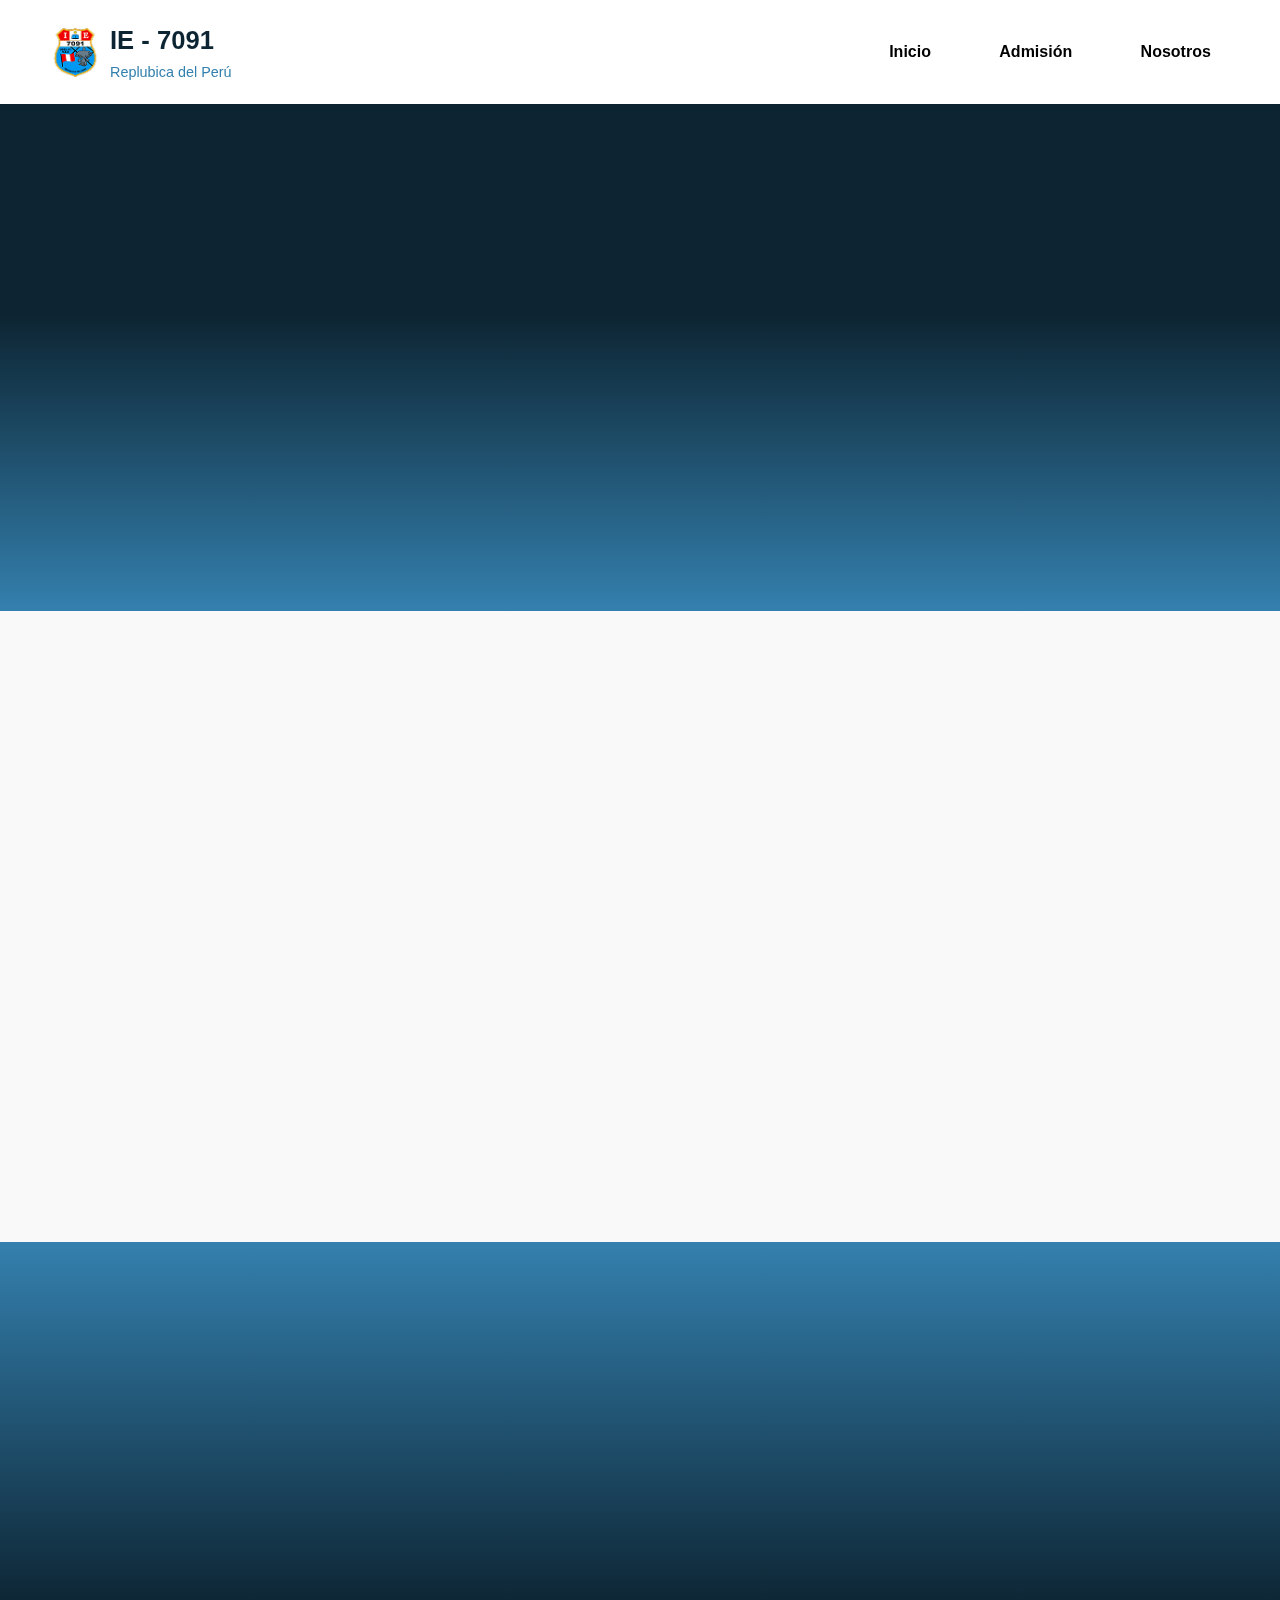
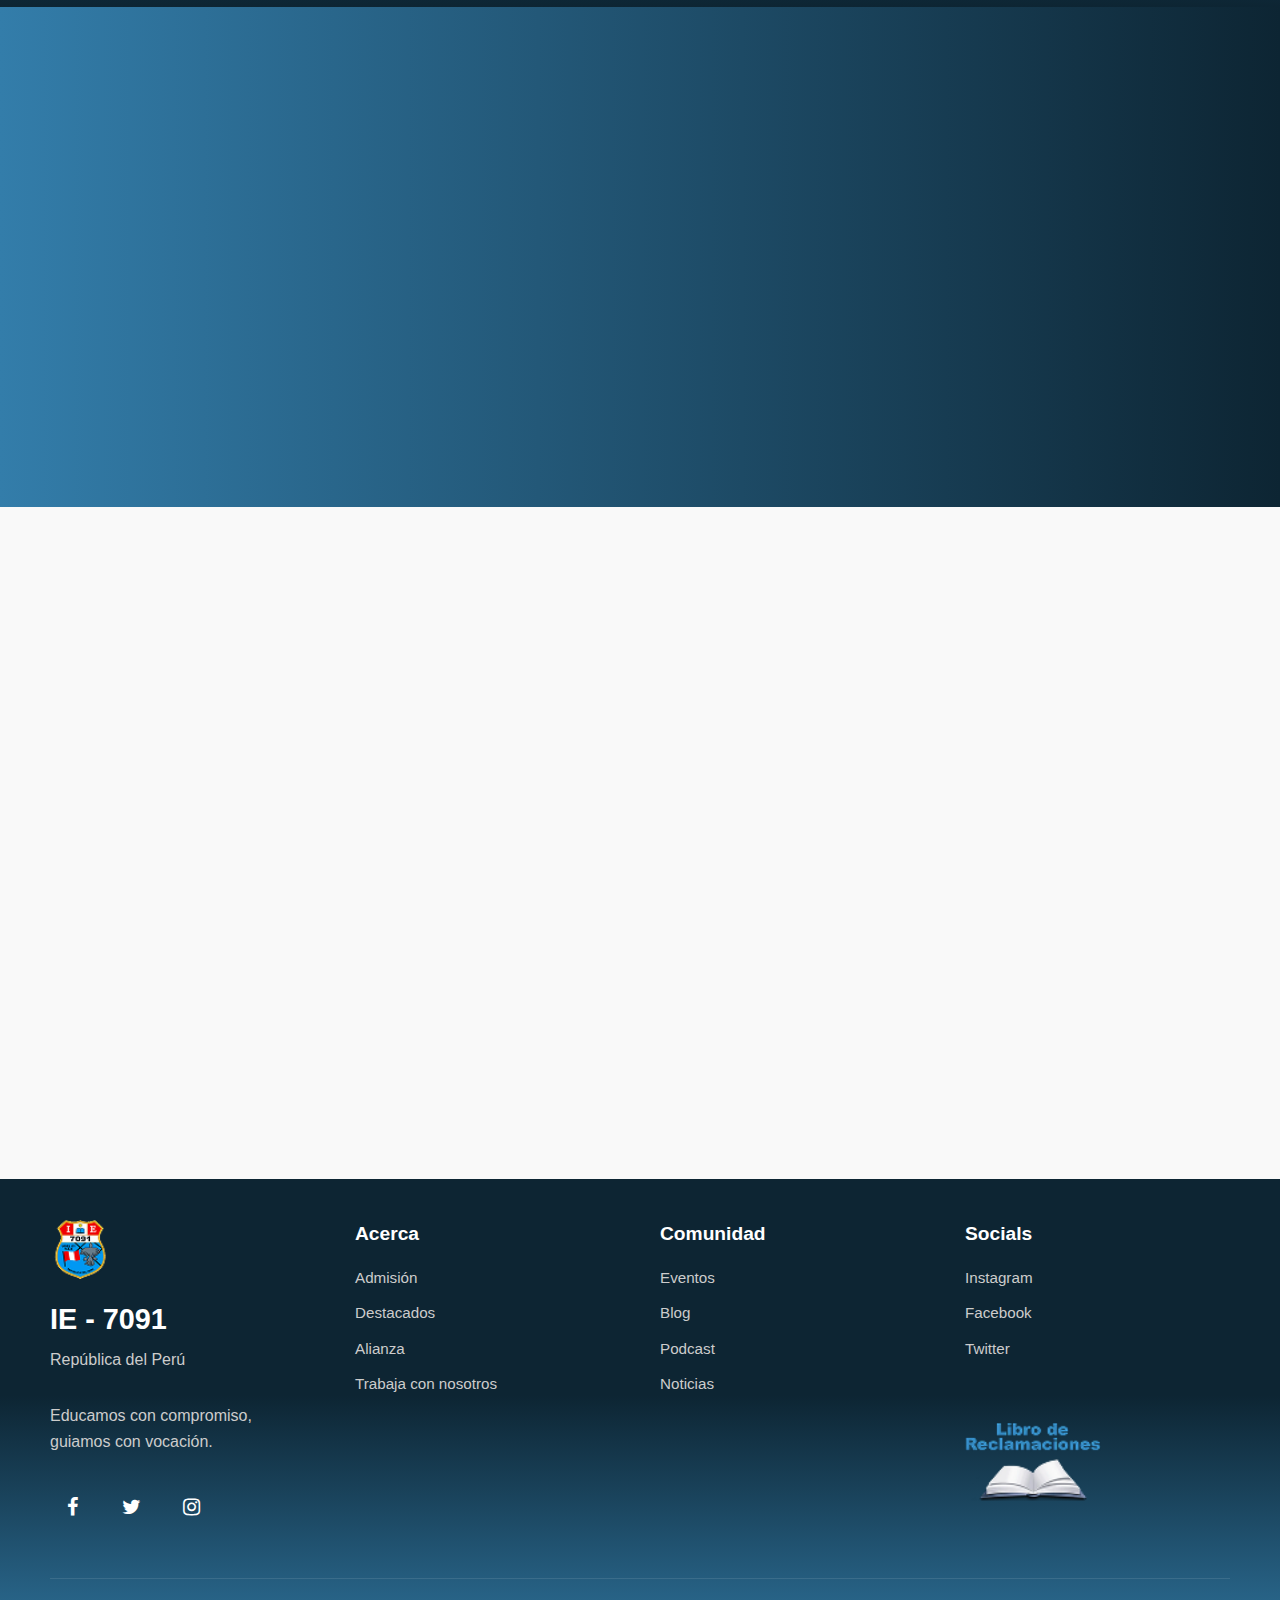
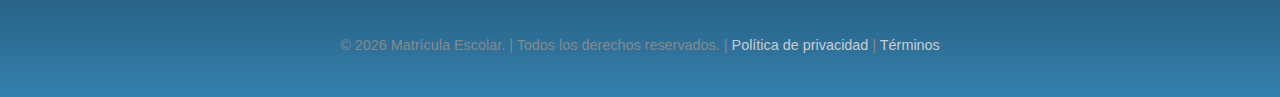
<file: index.html>
<!DOCTYPE html>
<html lang="en">
<head>
    <meta charset="UTF-8">
    <meta name="viewport" content="width=device-width, initial-scale=1.0">
    <title>Inicio IE-7091</title>
    <link rel="stylesheet" href="css/estilos.css">
	<link rel="stylesheet" href="https://cdnjs.cloudflare.com/ajax/libs/font-awesome/4.7.0/css/font-awesome.min.css">
	<script src="js/script.js"></script>
</head>
<body>
    <!--Header (Encabezado de la pagina)-->
    <header>
        <div class="logo-texto">
            <img src="imagenes/logo.png" alt="logo de la institucion">
            <div>
                <h1>IE - 7091</h1>
                <p>Replubica del Perú</p>
            </div>
        </div>

        <nav>
            <ul>
               <li class="nav-item"><a class="nav-link fw-bold text-dark" href="index.html">Inicio</a></li>
				<li class="nav-item"><a class="nav-link fw-bold text-dark" href="admision.html">Admisión</a></li>
				<li class="nav-item"><a class="nav-link fw-bold text-dark" href="#">Nosotros</a></li>
            </ul>
        </nav>
		<div class="menu-icon">
            <span></span>
            <span></span>
            <span></span>
        </div>
    </header>

    <section class="hero-inicio">
        <div class="hero-content">
            <h2 class="animate-text">Aquí empieza el futuro</h2>
            <div class="hero-buttons">
				<a href="admision.html" class="btn btn-secondary animate-button">Matrícula</a>
                <a href="#" class="btn btn-primary animate-button">Descubre más</a>
                
            </div>
        </div>
        <div class="hero-image animate-image">
            <img src="imagenes/colegio-exterior.jpg" alt="Colegio Exterior">
        </div>
    </section>

    <section class="programas-academicos">
        <h2 class="animate-heading">Programas Académicos</h2>
        <div class="grid-programas">
            <div class="card-programa animate-card">
                <img src="imagenes/nivel-secundaria.jpg" alt="Nivel Secundaria">
				<p>Matemáticas Avanzadas</p>
                <h3>Nivel Secundaria</h3>
                
            </div>
            <div class="card-programa animate-card">
                <img src="imagenes/nivel-primaria.jpg" alt="Nivel Primaria">
				 <p>Ciencias Naturales</p>
                <h3>Nivel Primaria</h3>
               
            </div>
            <div class="card-programa animate-card">
                <img src="imagenes/nivel-todos.jpg" alt="Todas las Edades">
				<p>Literatura y Lengua</p>
                <h3>Todas las Edades</h3>
                
            </div>
        </div>
    </section>

    <section class="equipo-docente">
        <div class="equipo-content">
            <h2 class="animate-heading">Equipo Docente</h2>
            <p class="animate-text">Conoce a nuestros dedicados educadores.</p>
            <a href="#" class="btn btn-secondary animate-button">Ver más</a>
        </div>
        <div class="grid-docentes">
            <img src="imagenes/maestro1.jpg" alt="Maestro 1" class="animate-image">
            <img src="imagenes/maestro2.jpg" alt="Maestro 2" class="animate-image">
            <img src="imagenes/maestro3.jpg" alt="Maestro 3" class="animate-image">
        </div>
    </section>

    <section class="Nuestra-Satisfaccion mision-section">
        <div class="contenido-Satisfaccion">
            <div class="imagen-Satisfaccion animate-image">
                <img src="imagenes/mision.jpg" alt="imagen colegio">
            </div>
            <div class="texto-Satisfaccion">
                <h2 class="animate-heading">Nuestra misión es tu satisfacción</h2>
                <p class="animate-text">Nuestra presencia e impacto en el distrito nos consolidan como una de las instalaciones educativas más comprometidas con el futuro del Perú.</p>
                <div class="botones-Satisfaccion animate-group">
                    <a href="admision.html" class="boton-primario animate-button">Matrícula</a>
                    <a href="nosotros.html" class="boton-secundario animate-button">Descubre más</a>
                </div>
            </div>
        </div>
    </section>

    <section class="noticias-eventos">
        <h2 class="animate-heading">Noticias y Eventos</h2>
        <div class="grid-noticias">
            <div class="card-noticia animate-card">
                <img src="imagenes/noticia1.jpg" alt="Noticia 1">
                <div class="noticia-texto">
                    <h3>Día del Logro 2025</h3>
                    <p>Celebramos los logros académicos de nuestros estudiantes...</p>
                    <a href="#" class="leer-mas">Leer más</a>
                </div>
            </div>
            <div class="card-noticia animate-card">
                <img src="imagenes/noticia2.jpg" alt="Noticia 2">
                <div class="noticia-texto">
                    <h3>Olimpiada de Matemáticas</h3>
                    <p>Nuestros estudiantes destacaron en la competencia nacional...</p>
                    <a href="#" class="leer-mas">Leer más</a>
                </div>
            </div>
        </div>
    </section>

    <footer class="footer">
        <div class="grid">
            <div>
                <image src="imagenes/logo.png" alt="Logo" class="logo-img-footer">
                <br>
                <h1>IE - 7091</h1>
                <p>República del Perú</p>
                <br>
                <p>Educamos con compromiso, guiamos con vocación.</p>
                <br>
                <p>
                    <a href="#" class="fa fa-facebook"></a>
                    <a href="#" class="fa fa-twitter"></a>
                    <a href="#" class="fa fa-instagram"></a>
                </p>
            </div>
            <div>
                <h4>Acerca</h4>
                <ul>
                    <li><a href="admision.html">Admisión</a></li>
                    <li><a href="#">Destacados</a></li>
                    <li><a href="#">Alianza</a></li>
                    <li><a href="#">Trabaja con nosotros</a></li>
                </ul>
            </div>
            <div>
                <h4>Comunidad</h4>
                <ul>
                    <li><a href="#">Eventos</a></li>
                    <li><a href="#">Blog</a></li>
                    <li><a href="#">Podcast</a></li>
                    <li><a href="#">Noticias</a></li>
                </ul>
            </div>
            <div>
                <h4>Socials</h4>
                <ul>
                    <li><a href="#">Instagram</a></li>
                    <li><a href="#">Facebook</a></li>
                    <li><a href="#">Twitter</a></li>
                    <br>
                    <br>
                    <img src="imagenes/lr-mag.png" alt="Lr" class="lr-img-footer">
                </ul>
            </div>
        </div>
        <div class="footer-bottom">
            <br>
            © 2026 Matrícula Escolar. | Todos los derechos reservados. | <a href="#">Política de privacidad</a> | <a href="#">Términos</a>
        </div>
    </footer>

    
</body>
</html>
</file>
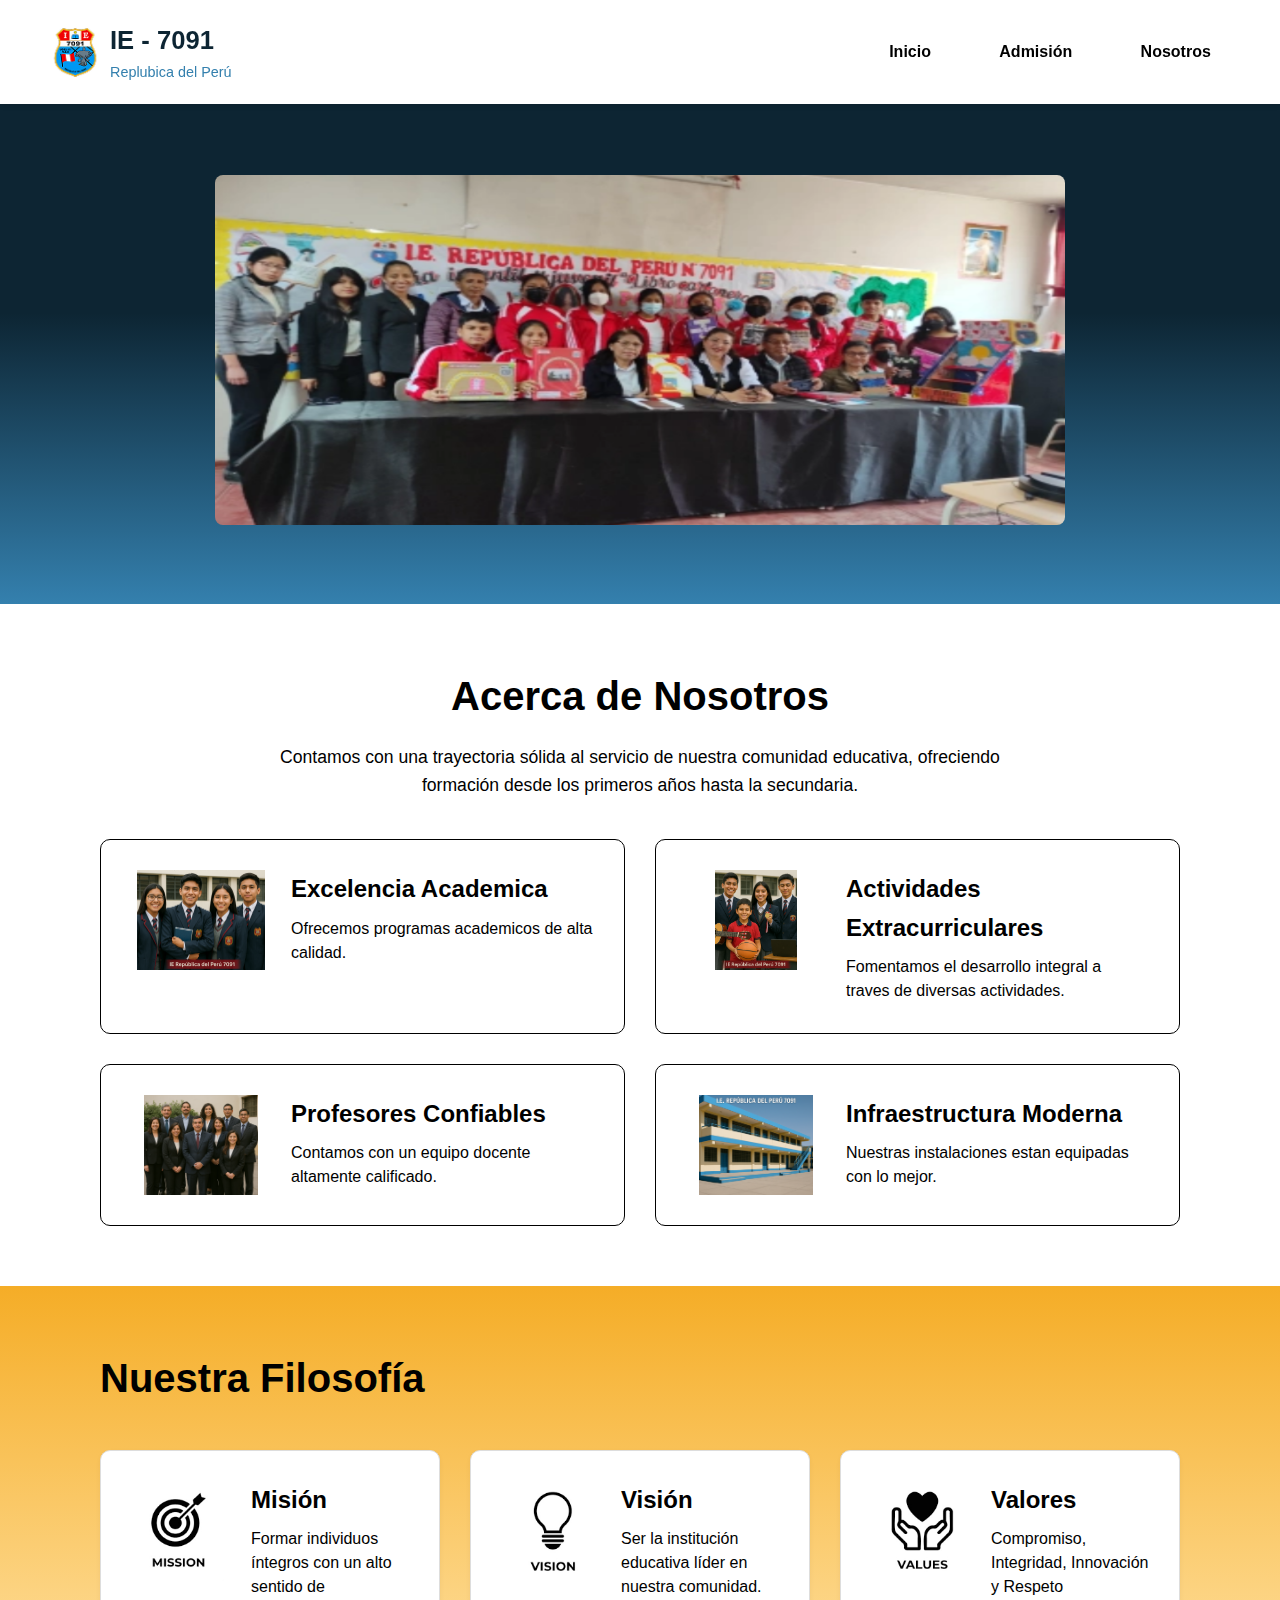
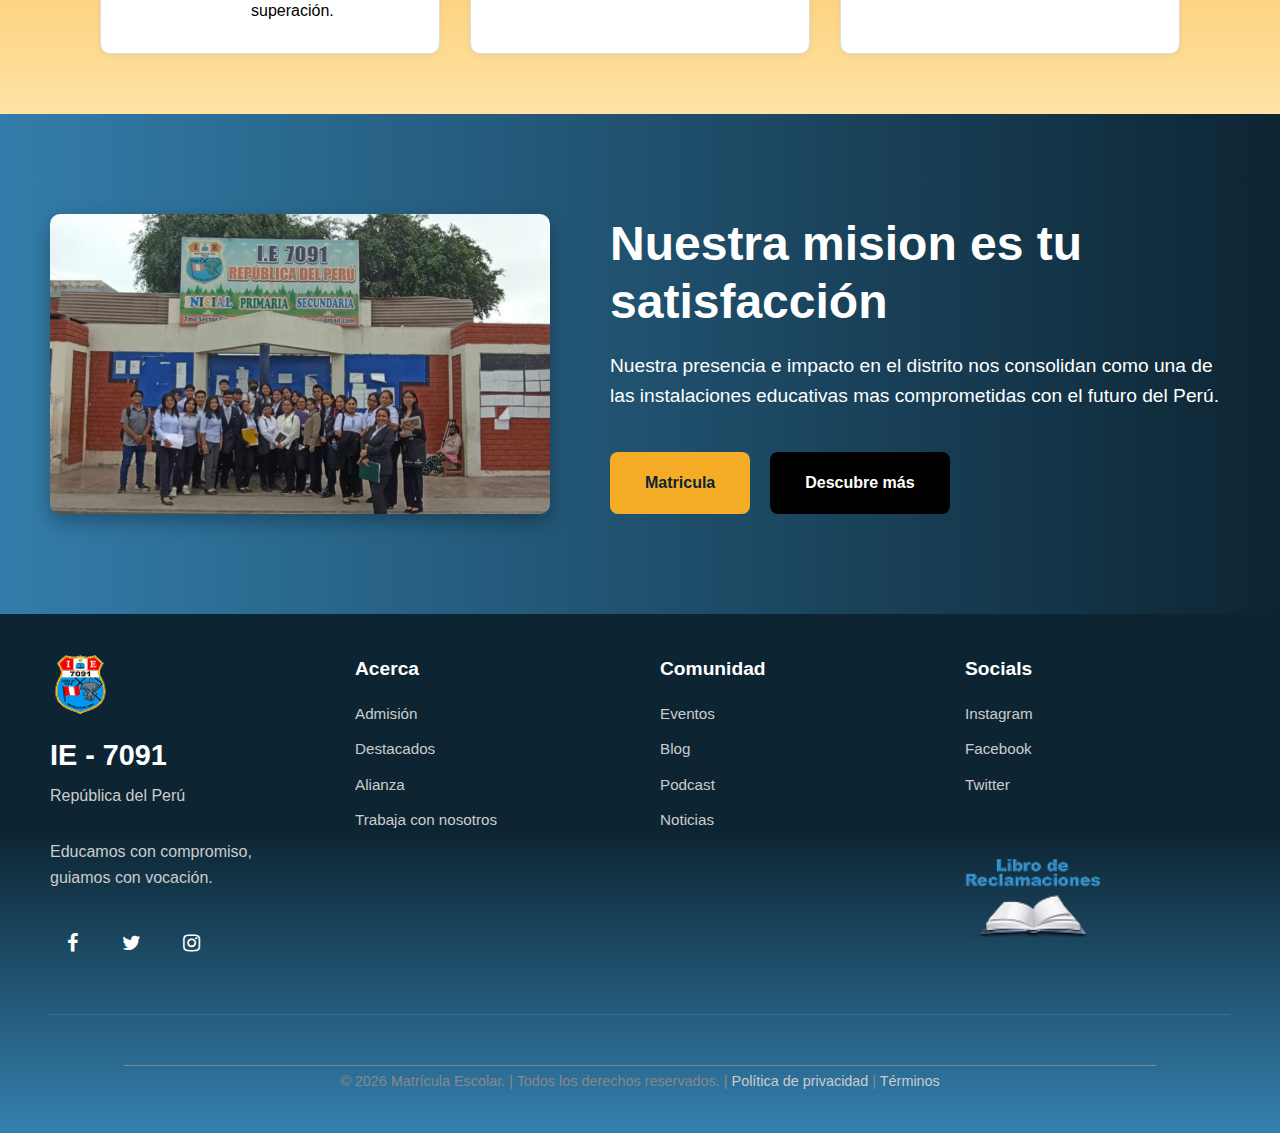
<file: nosotros.html>
<!DOCTYPE html>
<html lang="en">
<head>
    <meta charset="UTF-8">
    <meta name="viewport" content="width=device-width, initial-scale=1.0">
    <title>Nosotros IE-7091</title>
    <link rel="stylesheet" href="css/estilos.css">
	<link rel="stylesheet" href="https://cdnjs.cloudflare.com/ajax/libs/font-awesome/4.7.0/css/font-awesome.min.css">
	<script src="js/script.js"></script>
</head>
<body>
    <!--Header (Encabezado de la pagina)-->
    <header>
        <div class="logo-texto">
            <img src="imagenes/logo.png" alt="logo de la institucion">
            <div>
                <h1>IE - 7091</h1>
                <p>Replubica del Perú</p>
            </div>
        </div>

        <nav>
            <ul>
               <li class="nav-item"><a class="nav-link fw-bold text-dark" href="index.html">Inicio</a></li>
				<li class="nav-item"><a class="nav-link fw-bold text-dark" href="admision.html">Admisión</a></li>
				<li class="nav-item"><a class="nav-link fw-bold text-dark" href="nosotros.html">Nosotros</a></li>
            </ul>
        </nav>
		<div class="menu-icon">
            <span></span>
            <span></span>
            <span></span>
        </div>
    </header>

    <!-- Hero: primera seccion y va debajo del header -->
    <section class="hero-imagen">
        <div class="imagen-centro">
            <img src="imagenes/Profesores.png" alt="Profesores">
        </div>
    </section>

    <!--Segunda seccion (Abajo del Hero)-->
    <section class="acerca-de-nosotros">
        <div class="contenido-acerca">
            <h2>Acerca de Nosotros</h2>
            <p>Contamos con una trayectoria sólida al servicio de nuestra comunidad educativa, ofreciendo formación desde los primeros años hasta la secundaria.</p>
        </div>

        <div class="caracteristicas-grid">
            <div class="caracteristicas">
                <img src="imagenes/excelencia.png" alt="excelencia">

                <div class="texto-contenido">
                    <h3>Excelencia Academica</h3>
                    <p>Ofrecemos programas academicos de alta calidad.</p>
                </div>
            </div>

            <div class="caracteristicas">
                <img src="imagenes/Extracurricular.png" alt="Extracurricular">

                <div class="texto-contenido">
                    <h3>Actividades Extracurriculares</h3>
                    <p>Fomentamos el desarrollo integral a traves de diversas actividades.</p>
                </div>
            </div>

            <div class="caracteristicas">
                <img src="imagenes/ProfesoresF.png" alt="ProfesoresF">

                <div class="texto-contenido">
                    <h3>Profesores Confiables</h3> 
                    <p>Contamos con un equipo docente altamente calificado.</p>
                </div>
            </div>

            <div class="caracteristicas">
                <img src="imagenes/Infraestructura.png" alt="Infraestructura">
                <div class="texto-contenido">
                    <h3>Infraestructura Moderna</h3> 
                    <p>Nuestras instalaciones estan equipadas con lo mejor.</p>
                </div>
            </div>
        </div>
    </section>

    <!--Seccion Filosofia-->
    <section class="Nuestra-Filosofia">
        <div class="Contenido-Filosofia">
            <h2>Nuestra Filosofía</h2>
        </div>

        <div class="Filosofia-grid">
            <div class="filosofia-card">
                <img src="imagenes/mision.png" alt="Icono de Misión">
                <div class="texto-filosofia-contenido">
                    <h3>Misión</h3>
                    <p>Formar individuos íntegros con un alto sentido de superación.</p>
                </div>
            </div>

            <div class="filosofia-card">
                <img src="imagenes/Vision.png" alt="Icono de Visión">
                <div class="texto-filosofia-contenido">
                    <h3>Visión</h3>
                    <p>Ser la institución educativa líder en nuestra comunidad.</p>
                </div>
            </div>

            <div class="filosofia-card">
                <img src="imagenes/valores.png" alt="Icono de Valores">
                <div class="texto-filosofia-contenido">
                    <h3>Valores</h3>
                    <p>Compromiso, Integridad, Innovación y Respeto</p>
                </div>
            </div>
        </div>
    </section>

    <!--Seccion nuestra mision-->
    <section class="Nuestra-Satisfaccion">
        <div class="contenido-Satisfaccion">
            <div class="imagen-Satisfaccion">
                <img src="imagenes/Peru colegio.png" alt="imagen colegio">
            </div>

            <div class="texto-Satisfaccion">
                <h2>Nuestra mision es tu satisfacción</h2>
                <p>Nuestra presencia e impacto en el distrito nos consolidan como una de las instalaciones educativas mas comprometidas con el futuro del Perú.</p>
                <div class="botones-Satisfaccion">
                    <a href="#" class="boton-primario">Matricula</a>
                    <a href="#" class="boton-secundario">Descubre más</a>
                </div>
            </div>
        </div>
    </section>

    <!--Footer seccion final-->
    <footer class="footer">
    <div class="grid">
      <div>
        <image src="imagenes/logo.png" alt="Logo" class="logo-img-footer">
        <br>
         <h1>IE - 7091</h1>
         <p>República del Perú</p>
       <br>
        <p>Educamos con compromiso, guiamos con vocación.</p>
        <br>
        <p>
        <a href="#" class="fa fa-facebook"></a>
        <a href="#" class="fa fa-twitter"></a>
        <a href="#" class="fa fa-instagram"></a>
        </p>
      </div>
      <div>
        <h4>Acerca</h4>
        <ul>
          <li><a href="#">Admisión</a></li>
          <li><a href="#">Destacados</a></li>
          <li><a href="#">Alianza</a></li>
          <li><a href="#">Trabaja con nosotros</a></li>
        </ul>
      </div>
      <div>
        <h4>Comunidad</h4>
        <ul>
          <li><a href="#">Eventos</a></li>
          <li><a href="#">Blog</a></li>
          <li><a href="#">Podcast</a></li>
          <li><a href="#">Noticias</a></li>
        </ul>
      </div>
      <div>
        <h4>Socials</h4>
        <ul>
          <li><a href="#">Instagram</a></li>
          <li><a href="#">Facebook</a></li>
          <li><a href="#">Twitter</a></li>
          <br>
          <br>
          <img src="imagenes/lr-mag.png" alt="Lr" class="lr-img-footer">
        </ul>
      </div>
    </div>
    <div class="footer-bottom">
      
      _________________________________________________________________________________________________________________________________
      <br>
      © 2026 Matrícula Escolar. | Todos los derechos reservados. | <a href="#">Política de privacidad</a> | <a href="#">Términos</a>
    </div>
  </footer>
</body>
</html>
</file>
<file: css/estilos.css>
* {
    margin: 0;
    padding: 0;
    box-sizing: border-box;
}

body {
    font-family: Arial, sans-serif;
    background-color: #ffff;
    line-height: 1.6;
    color: #333; /* Color de texto base */
}

/* Header (Encabezado de la pagina)*/
header {
    background-color: #ffff;
    padding: 20px 50px; /* Ajustado el padding */
    display: flex;
    align-items: center;
    justify-content: space-between;
    box-shadow: 0 2px 5px rgba(0, 0, 0, 0.1);
    position: sticky;
    top: 0;
    z-index: 1000;
}

.logo-texto {
    display: flex;
    align-items: center;
}

.logo-texto img {
    height: 50px; /* Ajustado el tamaño del logo */
    width: auto;
    margin-right: 10px;
}

.logo-texto div h1 {
    font-size: 1.6rem; /* Ajustado el tamaño de la fuente */
    color: #0d2533;
    margin: 0;
}

.logo-texto div p {
    font-size: 0.9rem; /* Ajustado el tamaño de la fuente */
    color: #3480ae;
    margin: 0;
}

nav ul {
    list-style: none;
    display: flex;
    margin: 0;
}

nav ul li {
    margin-left: 30px; /* Ajustado el espaciado */
}

nav ul li a {
    text-decoration: none;
    color: #000;
    font-weight: bold;
    font-size: 1rem;
    padding: 0.8rem 1.2rem; /* Aumentado el padding */
    transition: all 0.3s ease; /* Transición suave */
    border-radius: 5px;
}

nav ul li a:hover,
nav ul li a.current-page {
    background-color: #f0f0f0;
    color: #3480ae;
    box-shadow: 0 4px 8px rgba(0, 0, 0, 0.1);
}

/* Burger menu icon (for responsiveness) */
.menu-icon {
    display: none; /* Hidden by default for desktop */
    flex-direction: column;
    cursor: pointer;
}

.menu-icon span {
    height: 3px;
    width: 25px;
    background-color: #0d2533;
    margin-bottom: 4px;
    border-radius: 5px;
    transition: all 0.3s ease;
}

/* Buttons general styles */
.btn {
    padding: 15px 30px;
    border-radius: 8px;
    text-decoration: none;
    font-weight: bold;
    font-size: 1rem;
    cursor: pointer;
    border: none;
    transition: all 0.3s ease;
    display: inline-block;
    text-align: center;
}

.btn-primary {
    background-color: #f5ad27;
    color: #0d2533;
}

.btn-primary:hover {
    background-color: #e09b1a;
    transform: translateY(-2px);
    box-shadow: 0 4px 8px rgba(0, 0, 0, 0.2);
}

.btn-secondary {
    background-color: #0d2533;
    color: #fff;
}

.btn-secondary:hover {
    background-color: #244b63;
    transform: translateY(-2px);
    box-shadow: 0 4px 8px rgba(0, 0, 0, 0.2);
}

/* Hero Sections */
.hero-inicio {
    background: linear-gradient(180deg, #0d2533 41.83%, #3480ae 100%);
    display: flex;
    align-items: center;
    justify-content: center;
    padding: 80px 50px;
    gap: 40px;
    color: #fff;
    min-height: 500px;
    overflow: hidden;
    position: relative;
}

.hero-admision {
    background: linear-gradient(90deg, #3480ae 0%, #0d2533 100%);
    display: flex;
    align-items: center;
    justify-content: center;
    padding: 80px 50px;
    gap: 40px;
    color: #fff;
    min-height: 450px;
    overflow: hidden;
    position: relative;
}

.hero-content, .hero-admision-content {
    flex: 1;
    text-align: left;
    max-width: 600px;
}

.hero-content h2, .hero-admision-content h2 {
    font-size: 3.5rem;
    margin-bottom: 20px;
    line-height: 1.1;
    color: #fff;
}

.hero-admision-content p {
    font-size: 1.2rem;
    margin-bottom: 30px;
}

.hero-buttons {
    display: flex;
    gap: 20px;
    margin-top: 30px;
}

.hero-image, .hero-admision-image {
    flex: 1;
    display: flex;
    justify-content: center;
    align-items: center;
    max-width: 600px;
}

.hero-image img {
    width: 100%;
    max-width: 550px;
    height: auto;
    border-radius: 10px;
    box-shadow: 0 8px 20px rgba(0, 0, 0, 0.3);
}

/* Carrusel de Admisión (manual implementation) */
.slider-container {
    position: relative;
    width: 100%;
    max-width: 600px;
    height: 350px; /* Altura fija para el carrusel */
    overflow: hidden; /* ¡Clave para que no se desborden las imágenes! */
    border-radius: 10px;
    box-shadow: 0 8px 20px rgba(0, 0, 0, 0.3);
}

.slider-track {
    display: flex;
    transition: transform 0.5s ease-in-out;
    height: 100%;
    /* No poner width: 300% aquí si el JS calcula el transform. */
    /* El ancho se ajustará dinámicamente con el flex y el min-width de los slides. */
}

.slide {
    min-width: 100%; /* Cada slide siempre ocupa el 100% del ancho del .slider-container */
    height: 100%;
    object-fit: cover;
    display: block;
    flex-shrink: 0; /* ¡IMPORTANTE! Evita que las imágenes se encojan y mantiene su ancho al 100% */
}

.slider-nav {
    position: absolute;
    top: 50%;
    transform: translateY(-50%);
    background-color: rgba(0, 0, 0, 0.5);
    color: white;
    border: none;
    padding: 10px 15px;
    cursor: pointer;
    font-size: 1.5rem;
    border-radius: 5px;
    opacity: 0.8;
    transition: opacity 0.3s ease;
    z-index: 5; /* Asegura que las flechas estén por encima del slider */
}

.slider-nav:hover {
    opacity: 1;
}

.prev-slide {
    left: 10px;
}

.next-slide {
    right: 10px;
}

.slider-dots {
    position: absolute;
    bottom: 15px;
    left: 50%;
    transform: translateX(-50%);
    display: flex;
    gap: 8px;
    z-index: 5; /* Asegura que los dots estén por encima del slider */
}

.dot {
    width: 12px;
    height: 12px;
    background-color: rgba(255, 255, 255, 0.5);
    border-radius: 50%;
    cursor: pointer;
    transition: background-color 0.3s ease;
}

.dot.active {
    background-color: white;
}


/* Programas Académicos Section */
.programas-academicos {
    padding: 80px 50px;
    text-align: center;
    background-color: #f9f9f9;
}

.programas-academicos h2 {
    font-size: 2.8rem;
    color: #0d2533;
    margin-bottom: 50px;
}

.grid-programas {
    display: grid;
    grid-template-columns: repeat(auto-fit, minmax(300px, 1fr));
    gap: 30px;
    max-width: 1200px;
    margin: 0 auto;
}

.card-programa {
    background-color: #fff;
    padding: 30px;
    border-radius: 10px;
    box-shadow: 0 4px 15px rgba(0, 0, 0, 0.1);
    text-align: center;
    transition: transform 0.3s ease, box-shadow 0.3s ease;
}

.card-programa:hover {
    transform: translateY(-10px);
    box-shadow: 0 8px 20px rgba(0, 0, 0, 0.15);
}

.card-programa img {
    width: 100%;
    max-width: 250px;
    height: 180px;
    object-fit: cover;
    border-radius: 8px;
    margin-bottom: 20px;
}

.card-programa h3 {
    font-size: 1.8rem;
    color: #3480ae;
    margin-bottom: 10px;
}

.card-programa p {
    font-size: 1rem;
    color: #666;
}

/* Equipo Docente Section */
.equipo-docente {
    background: linear-gradient(180deg, #3480ae 0%, #0d2533 100%);
    padding: 80px 50px;
    display: flex;
    align-items: center;
    justify-content: space-between;
    gap: 50px;
    color: #fff;
}

.equipo-content {
    flex: 1;
    max-width: 500px;
}

.equipo-content h2 {
    font-size: 2.8rem;
    margin-bottom: 20px;
    color: #fff;
}

.equipo-content p {
    font-size: 1.1rem;
    margin-bottom: 30px;
}

.grid-docentes {
    display: grid;
    grid-template-columns: repeat(3, 1fr);
    gap: 20px;
    flex: 1;
    max-width: 700px;
}

.grid-docentes img {
    width: 100%;
    height: 200px;
    object-fit: cover;
    border-radius: 10px;
    box-shadow: 0 4px 10px rgba(0, 0, 0, 0.2);
    transition: transform 0.3s ease;
}

.grid-docentes img:hover {
    transform: scale(1.05);
}

/* Nuestra Misión es tu satisfacción (from nosotros.html, reused) */
.Nuestra-Satisfaccion {
    background: linear-gradient(90deg, #337DAA 0%, #0d2533 100%);
    padding: 100px 50px;
    display: flex;
    justify-content: center;
    align-items: center;
    color: #fff;
}

.contenido-Satisfaccion {
    display: flex;
    flex-direction: row;
    align-items: center;
    max-width: 1200px;
    width: 100%;
    gap: 60px;
}

.imagen-Satisfaccion {
    width: 500px;
    height: 300px;
    border-radius: 10px;
    flex-shrink: 0;
    overflow: hidden;
    box-shadow: 0 8px 20px rgba(0, 0, 0, 0.3);
}

.imagen-Satisfaccion img {
    width: 100%;
    height: 100%;
    object-fit: cover;
    transition: transform 0.3s ease;
}
.imagen-Satisfaccion img:hover {
    transform: scale(1.05);
}

.texto-Satisfaccion {
    color: #ffff;
    text-align: left;
    flex-grow: 1;
}

.texto-Satisfaccion h2 {
    font-size: 3rem;
    margin-bottom: 20px;
    line-height: 1.2;
}

.texto-Satisfaccion p {
    font-size: 1.2rem;
    line-height: 1.6;
    margin-bottom: 40px;
}

.botones-Satisfaccion {
    display: flex;
    gap: 20px;
}

.boton-primario,
.boton-secundario {
    padding: 18px 35px;
    border-radius: 8px;
    text-decoration: none;
    font-weight: bold;
    font-size: 1rem;
    cursor: pointer;
    transition: all 0.3s ease;
}

.boton-primario {
    background-color: #f5ad27;
    color: #0d2533;
}

.boton-primario:hover {
    background-color: #e09b1a;
    transform: translateY(-2px);
    box-shadow: 0 4px 8px rgba(0, 0, 0, 0.2);
}

.boton-secundario {
    background-color: #000;
    color: #ffff;
}

.boton-secundario:hover {
    background-color: #333;
    transform: translateY(-2px);
    box-shadow: 0 4px 8px rgba(0, 0, 0, 0.2);
}

/* Noticias y Eventos Section */
.noticias-eventos {
    background-color: #f9f9f9;
    padding: 80px 50px;
    text-align: center;
}

.noticias-eventos h2 {
    font-size: 2.8rem;
    color: #0d2533;
    margin-bottom: 50px;
}

.grid-noticias {
    display: grid;
    grid-template-columns: repeat(auto-fit, minmax(350px, 1fr));
    gap: 30px;
    max-width: 1200px;
    margin: 0 auto;
}

.card-noticia {
    background-color: #fff;
    border-radius: 10px;
    overflow: hidden;
    box-shadow: 0 4px 15px rgba(0, 0, 0, 0.1);
    transition: transform 0.3s ease, box-shadow 0.3s ease;
    text-align: left;
}

.card-noticia:hover {
    transform: translateY(-10px);
    box-shadow: 0 8px 20px rgba(0, 0, 0, 0.15);
}

.card-noticia img {
    width: 100%;
    height: 220px;
    object-fit: cover;
    display: block;
}

.noticia-texto {
    padding: 25px;
}

.noticia-texto h3 {
    font-size: 1.7rem;
    color: #3480ae;
    margin-bottom: 10px;
}

.noticia-texto p {
    font-size: 1rem;
    color: #666;
    margin-bottom: 15px;
}

.noticia-texto .leer-mas {
    color: #f5ad27;
    text-decoration: none;
    font-weight: bold;
    transition: color 0.3s ease;
}

.noticia-texto .leer-mas:hover {
    color: #e09b1a;
}


/* Formulario de Matrícula Section */
.formulario-matricula {
    padding: 80px 50px;
    text-align: center;
    background-color: #f9f9f9;
}

.formulario-matricula h2 {
    font-size: 2.8rem;
    color: #0d2533;
    margin-bottom: 15px;
}

.formulario-matricula p {
    font-size: 1.1rem;
    color: #666;
    margin-bottom: 50px;
}

.formulario-content {
    display: flex;
    flex-direction: row;
    justify-content: center;
    align-items: center;
    gap: 60px;
    max-width: 1200px;
    margin: 0 auto;
    background-color: #fff;
    padding: 40px;
    border-radius: 15px;
    box-shadow: 0 8px 25px rgba(0, 0, 0, 0.1);
}

.formulario-image {
    flex-shrink: 0;
    width: 500px;
    height: 400px;
    overflow: hidden;
    border-radius: 10px;
}

.formulario-image img {
    width: 100%;
    height: 100%;
    object-fit: cover;
    display: block;
    border-radius: 10px;
}

.formulario-content form {
    flex-grow: 1;
    text-align: left;
    max-width: 500px;
}

.form-group {
    margin-bottom: 20px;
}

.form-group label {
    display: block;
    font-weight: bold;
    margin-bottom: 8px;
    color: #0d2533;
    font-size: 1.1rem;
}

.form-group input[type="text"],
.form-group input[type="date"],
.form-group input[type="tel"],
.form-group input[type="email"] {
    width: 100%;
    padding: 15px;
    border: 1px solid #ddd;
    border-radius: 8px;
    font-size: 1rem;
    transition: border-color 0.3s ease, box-shadow 0.3s ease;
}

.form-group input:focus {
    outline: none;
    border-color: #3480ae;
    box-shadow: 0 0 0 3px rgba(52, 128, 174, 0.2);
}

.form-buttons {
    display: flex;
    justify-content: flex-end;
    gap: 15px;
    margin-top: 30px;
}

.btn-cancel {
    background-color: #ccc;
    color: #555;
}

.btn-cancel:hover {
    background-color: #bbb;
}

.btn-submit {
    background-color: #f5ad27;
    color: #0d2533;
}

.btn-submit:hover {
    background-color: #e09b1a;
}


/* Opiniones de la Comunidad Section */
.opiniones-comunidad {
    background: linear-gradient(180deg, #f5ad27 0%, #ffe2a4 100%);
    padding: 80px 50px;
    text-align: center;
    position: relative; /* Para posicionar flechas y puntos */
    overflow: hidden; /* ¡Clave para ocultar tarjetas que no están en vista! */
}

.opiniones-comunidad h2 {
    font-size: 2.8rem;
    color: #0d2533;
    margin-bottom: 50px;
}

.slider-opiniones {
    display: flex;
    transition: transform 0.5s ease-in-out;
    /* justify-content: center; /* Desactivado. El transform lo centra implícitamente */
    gap: 30px; /* Espacio entre tarjetas */
    margin: 0 auto; /* Permite que el slider-track se centre con overflow hidden en el padre */
    max-width: 100%; /* Asegura que el flex no se desborde del padre */
    width: fit-content; /* Se ajustará al contenido flex */
    padding-bottom: 20px; /* Espacio para los dots si no están dentro */
}

.opinion-card {
    background-color: #fff;
    padding: 30px;
    border-radius: 15px;
    box-shadow: 0 4px 15px rgba(0, 0, 0, 0.1);
    text-align: center;
    min-width: 350px; /* Ancho mínimo para las tarjetas */
    max-width: 380px; /* Ancho máximo para las tarjetas */
    flex-shrink: 0; /* ¡IMPORTANTE! Evita que las tarjetas se encojan */
    display: flex;
    flex-direction: column;
    align-items: center;
    transition: transform 0.3s ease, box-shadow 0.3s ease;
}

.opinion-card:hover {
    transform: translateY(-10px);
    box-shadow: 0 8px 20px rgba(0, 0, 0, 0.15);
}

.opinion-card img {
    width: 100px;
    height: 100px;
    border-radius: 50%;
    object-fit: cover;
    margin-bottom: 20px;
    border: 4px solid #3480ae;
}

.opinion-card h3 {
    font-size: 1.5rem;
    color: #0d2533;
    margin-bottom: 10px;
}

.opinion-card p {
    font-size: 1rem;
    color: #666;
    line-height: 1.6;
}

.slider-nav-dots {
    display: flex;
    justify-content: center;
    margin-top: 40px;
    gap: 10px;
}

.slider-nav-dots .dot {
    width: 12px;
    height: 12px;
    background-color: rgba(0, 0, 0, 0.2);
    border-radius: 50%;
    cursor: pointer;
    transition: background-color 0.3s ease;
}

.slider-nav-dots .dot.active {
    background-color: #0d2533;
}

.slider-arrows {
    position: absolute;
    top: 50%;
    transform: translateY(-50%);
    width: calc(100% - 100px); /* Para que las flechas no toquen los bordes */
    display: flex;
    justify-content: space-between;
    padding: 0 20px;
    left: 50px; /* Ajustar posición */
    right: 50px; /* Ajustar posición */
    pointer-events: none; /* Para que no bloquee el click en las tarjetas */
    z-index: 5; /* Asegura que las flechas estén por encima de las tarjetas */
}

.slider-arrows .arrow {
    background-color: rgba(0, 0, 0, 0.5);
    color: white;
    border: none;
    padding: 12px 18px;
    font-size: 1.8rem;
    cursor: pointer;
    border-radius: 50%;
    transition: background-color 0.3s ease;
    pointer-events: auto; /* Habilitar click en las flechas */
    opacity: 0.8;
}

.slider-arrows .arrow:hover {
    background-color: rgba(0, 0, 0, 0.7);
    opacity: 1;
}

/* ¿Por qué elegirnos? Section */
.por-que-elegirnos {
    background-color: #f0f0f0;
    padding: 80px 50px;
    text-align: center;
}

.por-que-elegirnos h2 {
    font-size: 2.8rem;
    color: #0d2533;
    margin-bottom: 20px;
}

.por-que-elegirnos p {
    font-size: 1.1rem;
    color: #666;
    margin-bottom: 40px;
}


/* Footer Section */
.footer {
    background: linear-gradient(180deg, #0D2533 41.83%, #3480AE 100%);
    color: #ccc;
    padding: 2.5rem 50px; /* Ajustado el padding */
}

.footer .grid {
    display: grid;
    grid-template-columns: repeat(auto-fit, minmax(200px, 1fr)); /* Ajustado min-width */
    gap: 2.5rem;
    max-width: 1200px;
    margin: 0 auto;
}

.footer h4 {
    margin-bottom: 1rem;
    color: #fff;
    font-size: 1.2rem;
}

.footer ul {
    list-style: none;
    padding: 0;
}

.footer ul li {
    margin-bottom: 0.6rem;
}

.footer ul li a {
    color: #ccc;
    text-decoration: none;
    font-size: 0.95rem;
    transition: color 0.3s ease;
}

.footer ul li a:hover {
    color: #fff;
}

.logo-img-footer {
    height: 60px; /* Tamaño del logo en el footer */
    width: auto;
    margin-bottom: 10px;
}

.lr-img-footer {
    height: 80px; /* Tamaño de la imagen lr-mag */
    width: auto;
}

.footer h1 {
    font-size: 1.8rem;
    color: #fff;
    margin: 0;
}

.footer p {
    font-size: 1rem;
    color: #ccc;
    margin-top: 5px;
}

.footer .fa {
    padding: 12px;
    font-size: 20px;
    width: 45px;
    height: 45px;
    text-align: center;
    text-decoration: none;
    border-radius: 50%;
    margin-right: 10px;
    transition: opacity 0.3s ease, transform 0.3s ease;
    color: white;
}

.footer .fa:hover {
    opacity: 0.9;
    transform: translateY(-3px);
}

.footer-bottom {
    margin-top: 3rem;
    text-align: center;
    font-size: 0.9rem;
    color: #888;
    border-top: 1px solid rgba(255, 255, 255, 0.1);
    padding-top: 2rem;
}
.footer-bottom a {
    color: #ccc;
    text-decoration: none;
    transition: color 0.3s ease;
}
.footer-bottom a:hover {
    color: #fff;
}


/* Animations */
.animate-text {
    opacity: 0;
    transform: translateY(20px);
    animation: fadeInSlideUp 0.8s ease-out forwards;
}

.animate-button {
    opacity: 0;
    transform: translateY(20px);
    animation: fadeInSlideUp 0.8s ease-out forwards;
}

.animate-group .animate-button:nth-child(1) { animation-delay: 0.4s; }
.animate-group .animate-button:nth-child(2) { animation-delay: 0.6s; }

.animate-image {
    opacity: 0;
    transform: scale(0.9);
    animation: fadeInScale 1s ease-out forwards;
}

.animate-heading {
    opacity: 0;
    animation: fadeIn 1s ease-out forwards;
}

.animate-card {
    opacity: 0;
    transform: translateY(20px);
    animation: fadeInSlideUp 0.8s ease-out forwards;
}
/* Delay for cards in a grid */
.grid-programas .animate-card:nth-child(1) { animation-delay: 0.2s; }
.grid-programas .animate-card:nth-child(2) { animation-delay: 0.4s; }
.grid-programas .animate-card:nth-child(3) { animation-delay: 0.6s; }

.grid-docentes img:nth-child(1) { animation-delay: 0.2s; }
.grid-docentes img:nth-child(2) { animation-delay: 0.4s; }
.grid-docentes img:nth-child(3) { animation-delay: 0.6s; }

.grid-noticias .animate-card:nth-child(1) { animation-delay: 0.2s; }
.grid-noticias .animate-card:nth-child(2) { animation-delay: 0.4s; }

.animate-form {
    opacity: 0;
    transform: translateY(20px);
    animation: fadeInSlideUp 0.8s ease-out forwards;
    animation-delay: 0.2s; /* Delay for the form itself */
}

.opiniones-comunidad .opinion-card:nth-child(1) { animation-delay: 0.2s; }
.opiniones-comunidad .opinion-card:nth-child(2) { animation-delay: 0.4s; }
.opiniones-comunidad .opinion-card:nth-child(3) { animation-delay: 0.6s; }


@keyframes fadeInSlideUp {
    0% { opacity: 0; transform: translateY(20px); }
    100% { opacity: 1; transform: translateY(0); }
}

@keyframes fadeInScale {
    0% { opacity: 0; transform: scale(0.9); }
    100% { opacity: 1; transform: scale(1); }
}

@keyframes fadeIn {
    0% { opacity: 0; }
    100% { opacity: 1; }
}


/* Media Queries for Responsiveness */

/* Tablet (768px - 1024px) */
@media (max-width: 1024px) {
    header {
        padding: 20px 30px;
    }
    nav ul li {
        margin-left: 20px;
    }
    .hero-inicio, .hero-admision {
        flex-direction: column;
        text-align: center;
        padding: 60px 30px;
        min-height: auto;
    }
    .hero-content, .hero-admision-content {
        max-width: 100%;
        margin-bottom: 40px;
    }
    .hero-content h2, .hero-admision-content h2 {
        font-size: 2.8rem;
    }
    .hero-image, .hero-admision-image {
        max-width: 80%;
    }
    .slider-container {
        height: 300px;
    }
    .programas-academicos, .equipo-docente, .noticias-eventos,
    .formulario-matricula, .opiniones-comunidad, .por-que-elegirnos {
        padding: 60px 30px;
    }
    .equipo-docente {
        flex-direction: column;
        text-align: center;
    }
    .grid-docentes {
        grid-template-columns: repeat(2, 1fr);
        max-width: 600px;
        margin-top: 40px;
    }
    .Nuestra-Satisfaccion .contenido-Satisfaccion {
        flex-direction: column;
        gap: 40px;
        text-align: center;
    }
    .Nuestra-Satisfaccion .imagen-Satisfaccion {
        width: 100%;
        max-width: 500px;
        height: 280px;
    }
    .texto-Satisfaccion h2 {
        font-size: 2.5rem;
    }
    .botones-Satisfaccion {
        justify-content: center;
    }
    .formulario-content {
        flex-direction: column;
    }
    .formulario-image {
        width: 100%;
        max-width: 500px;
        height: 350px;
        margin-bottom: 30px;
    }
    .formulario-content form {
        max-width: 100%;
    }
    .opiniones-comunidad .slider-arrows {
        width: calc(100% - 60px);
        left: 30px;
        right: 30px;
    }
    .footer .grid {
        grid-template-columns: repeat(auto-fit, minmax(180px, 1fr));
    }
}

/* Mobile (<= 767px) */
@media (max-width: 767px) {
    header {
        padding: 15px 20px;
        flex-wrap: wrap; /* Permite que los elementos se envuelvan */
        /* justify-content: center; /* Desactivado para que el logo y el menú icon no queden centrados y el logo se mantenga a la izquierda */
        justify-content: space-between; /* Ajusta esto para que logo y hamburguesa estén en extremos */
    }
    .logo-texto {
        width: auto; /* Permite que el logo ocupe el espacio necesario */
        /* justify-content: center; */ /* Desactivado */
        margin-bottom: 0; /* Elimina el margen si el logo y menú están en la misma línea */
    }
    nav {
        display: none; /* Hide navigation by default on small screens */
        width: 100%;
        /* MODIFICACIÓN: Añadimos propiedades para que el menú se vea bien cuando está activo */
        position: absolute;
        top: 100%; /* Justo debajo del header */
        left: 0;
        background-color: #ffff; /* Color de fondo del menú desplegado */
        box-shadow: 0 4px 8px rgba(0, 0, 0, 0.1);
        padding-bottom: 15px; /* Espacio extra al final del menú */
    }
    nav.active {
        display: block; /* Show navigation when active */
    }
    nav ul {
        flex-direction: column;
        align-items: center;
        gap: 10px;
        padding-top: 15px;
        border-top: 1px solid #eee;
    }
    nav ul li {
        margin-left: 0;
        width: 100%; /* Para que los enlaces ocupen todo el ancho */
        text-align: center;
    }
    nav ul li a {
        display: block; /* Hace que el área de clic sea más grande */
        padding: 10px 0; /* Ajusta el padding para enlaces de menú móvil */
    }
    .menu-icon {
        display: flex; /* Show burger icon */
        position: static; /* No absolute, para que fluya en el header */
        /* right: 20px; */ /* Eliminado */
        /* top: 25px; */ /* Eliminado */
    }

    .hero-inicio, .hero-admision {
        padding: 50px 20px;
    }
    .hero-content h2, .hero-admision-content h2 {
        font-size: 2.2rem;
    }
    .hero-admision-content p {
        font-size: 1rem;
    }
    .hero-buttons {
        flex-direction: column;
        gap: 15px;
    }
    .btn {
        width: 100%;
        padding: 12px 20px;
    }
    .hero-image img {
        max-width: 90%;
    }
    .slider-container {
        height: 250px;
    }
    .programas-academicos, .equipo-docente, .noticias-eventos,
    .formulario-matricula, .opiniones-comunidad, .por-que-elegirnos {
        padding: 50px 20px;
    }
    .programas-academicos h2, .equipo-docente h2, .noticias-eventos h2,
    .formulario-matricula h2, .opiniones-comunidad h2, .por-que-elegirnos h2 {
        font-size: 2.2rem;
    }
    .grid-programas, .grid-noticias {
        grid-template-columns: 1fr;
    }
    .Nuestra-Satisfaccion .imagen-Satisfaccion {
        height: 220px;
    }
    .texto-Satisfaccion h2 {
        font-size: 2.2rem;
    }
    .texto-Satisfaccion p {
        font-size: 1rem;
    }
    .formulario-image {
        height: 280px;
    }
    .opiniones-comunidad .slider-arrows {
        width: calc(100% - 40px);
        left: 20px;
        right: 20px;
    }
    .opinion-card {
        min-width: 280px;
        max-width: 300px; /* Ajustar el tamaño de la tarjeta para móviles */
        padding: 20px;
    }
    .footer {
        padding: 2rem 20px;
    }
    .footer .grid {
        grid-template-columns: 1fr;
        text-align: center;
    }
    .footer .grid > div {
        margin-bottom: 25px;
    }
    .footer .fa {
        margin: 0 5px;
    }
}

/* Specific adjustments for nosotros.html */
/* seccion Hero */
.hero-imagen {
    background: linear-gradient(180deg, #0d2533 41.83%, #3480ae 100%);
    display: flex;
    justify-content: center;
    align-items: center;
    height: 500px;
}

.imagen-centro img {
    width: 850px;
    height: 350px;
    border-radius: 8px;
    transition: transform 0.3s ease;
}

.imagen-centro img:hover {
    transform: scale(1.05);
}

.acerca-de-nosotros {
    background-color: #ffff;
    padding: 60px 100px;
    display: flex;
    flex-direction: column;
}

.contenido-acerca {
    max-width: 800px;
    margin-bottom: 40px;
    text-align: center;
    margin-left: auto;
    margin-right: auto;
}

.contenido-acerca h2 {
    font-size: 2.5rem;
    color: #000;
    margin-bottom: 15px;
}

.contenido-acerca p {
    font-size: 1.1rem;
    color: #000;
    line-height: 1.6;
}

.caracteristicas-grid {
    display: grid;
    grid-template-columns: repeat(2, 1fr);
    gap: 30px;
    max-width: 1200px;
    width: 100%;
    margin-left: auto;
    margin-right: auto;
}

.caracteristicas {
    background-color: #ffff;
    padding: 30px;
    border-radius: 10px;
    display: flex;
    flex-direction: row;
    align-items: flex-start;
    gap: 20px;
    transition: transform 0.3s ease;
    border: 1px solid #000;
}

.caracteristicas:hover {
    transform: scale(1.05);
}

.caracteristicas img {
    width: 140px;
    height: 100px;
    object-fit: contain;
    flex-shrink: 0;
    border-radius: 5px;
}

.texto-contenido {
    text-align: left;
}

.caracteristicas h3 {
    font-size: 1.5rem;
    color: #000;
    margin-bottom: 8px;
}

.caracteristicas p {
    font-size: 1rem;
    color: #000;
    line-height: 1.5rem;
}

/*Seccion: Nuestra Filosofia*/
.Nuestra-Filosofia {
    background: linear-gradient(180deg, #f5ad27 0%, #ffe2a4 100%);
    padding: 60px 100px;
}

.Contenido-Filosofia {
    max-width: 1200px;
    margin: 0 auto 40px;
    text-align: left;
}

.Contenido-Filosofia h2 {
    font-size: 2.5rem;
    color: #000;
}

.Filosofia-grid {
    display: grid;
    grid-template-columns: repeat(3, 1fr);
    gap: 30px;
    max-width: 1200px;
    margin: 0 auto;
}

.filosofia-card {
    background-color: #ffff;
    padding: 30px;
    border-radius: 10px;
    border: 1px solid #ddd;
    box-shadow: 0 2px 5px rgba(0, 0, 0, 0.05);
    display: flex;
    gap: 20px;
    transition: transform 0.3s ease;
}

.filosofia-card:hover {
    transform: scale(1.05);
}

.filosofia-card img {
    width: 100px;
    height: 100px;
    object-fit: contain;
    flex-shrink: 0;
    border-radius: 5px;
}

.texto-filosofia-contenido h3 {
    font-size: 1.5rem;
    color: #000;
    margin-bottom: 8px;
}

.texto-filosofia-contenido p {
    font-size: 1rem;
    color: #000;
    line-height: 1.5;
}

/* Responsive adjustments for nosotros.html sections */
@media (max-width: 1024px) {
    .acerca-de-nosotros, .Nuestra-Filosofia {
        padding: 60px 30px;
    }
    .caracteristicas-grid, .Filosofia-grid {
        grid-template-columns: 1fr; /* Stack on smaller screens */
    }
    .caracteristicas, .filosofia-card {
        flex-direction: column;
        align-items: center;
        text-align: center;
    }
    .texto-contenido, .texto-filosofia-contenido {
        text-align: center;
    }
}

@media (max-width: 767px) {
    .acerca-de-nosotros, .Nuestra-Filosofia {
        padding: 50px 20px;
    }
    .hero-imagen {
        height: 350px;
    }
    .imagen-centro img {
        width: 100%;
        height: auto;
        max-width: 400px;
    }
    .contenido-acerca h2, .Contenido-Filosofia h2 {
        font-size: 2.2rem;
    }
    .caracteristicas img, .filosofia-card img {
        width: 80px;
        height: 80px;
    }
}
</file>
